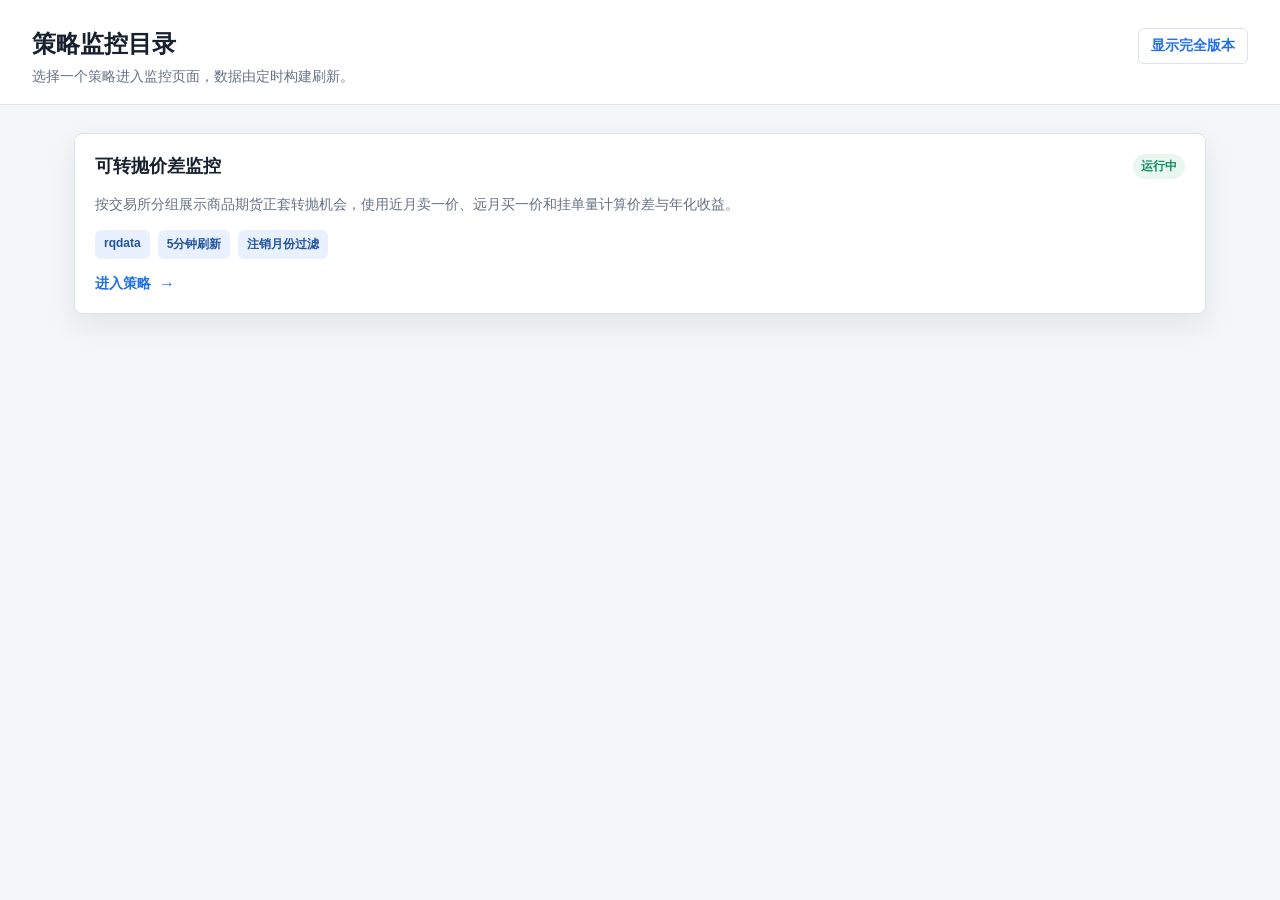
<file: index.html>
<!doctype html>
<html lang="zh-CN">
<head>
  <meta charset="utf-8">
  <meta name="viewport" content="width=device-width, initial-scale=1">
  <title>策略监控目录</title>
  <style>
    :root {
      --bg: #f4f6f8;
      --panel: #ffffff;
      --text: #18212f;
      --muted: #647184;
      --line: #dde3ea;
      --accent: #1f6feb;
      --accent-soft: #e9f1ff;
      --good: #0f8f5f;
      --shadow: 0 12px 30px rgba(24, 33, 47, 0.08);
    }
    * { box-sizing: border-box; }
    body {
      margin: 0;
      background: var(--bg);
      color: var(--text);
      font-family: -apple-system, BlinkMacSystemFont, "Segoe UI", "Microsoft YaHei", sans-serif;
    }
    header {
      padding: 28px 32px 18px;
      border-bottom: 1px solid var(--line);
      background: var(--panel);
    }
    h1 {
      margin: 0;
      font-size: 24px;
      font-weight: 720;
      letter-spacing: 0;
    }
    .subtitle {
      margin-top: 8px;
      color: var(--muted);
      font-size: 14px;
    }
    .header-row {
      display: flex;
      align-items: flex-start;
      justify-content: space-between;
      gap: 16px;
    }
    .unlock-button {
      flex: 0 0 auto;
      border: 1px solid var(--line);
      border-radius: 6px;
      background: var(--panel);
      color: var(--accent);
      cursor: pointer;
      font-size: 14px;
      font-weight: 680;
      padding: 8px 12px;
    }
    .unlock-button:hover {
      border-color: #b9cdf5;
      background: var(--accent-soft);
    }
    main {
      max-width: 1180px;
      margin: 0 auto;
      padding: 28px 24px 48px;
    }
    .strategy-grid {
      display: grid;
      grid-template-columns: 1fr;
      gap: 18px;
    }
    .strategy-card {
      display: flex;
      min-height: 172px;
      padding: 20px;
      border: 1px solid var(--line);
      border-radius: 8px;
      background: var(--panel);
      box-shadow: var(--shadow);
      text-decoration: none;
      color: inherit;
      transition: transform 0.16s ease, border-color 0.16s ease, box-shadow 0.16s ease;
    }
    .strategy-card:hover {
      transform: translateY(-2px);
      border-color: #b9cdf5;
      box-shadow: 0 16px 36px rgba(24, 33, 47, 0.12);
    }
    .card-content {
      display: flex;
      flex-direction: column;
      gap: 14px;
      width: 100%;
    }
    .card-top {
      display: flex;
      align-items: flex-start;
      justify-content: space-between;
      gap: 12px;
    }
    .card-title {
      margin: 0;
      font-size: 18px;
      line-height: 1.35;
    }
    .status {
      flex: 0 0 auto;
      padding: 4px 8px;
      border-radius: 999px;
      background: #eaf7f1;
      color: var(--good);
      font-size: 12px;
      font-weight: 650;
    }
    .card-desc {
      margin: 0;
      color: var(--muted);
      font-size: 14px;
      line-height: 1.65;
    }
    .meta-row {
      display: flex;
      flex-wrap: wrap;
      gap: 8px;
      margin-top: auto;
    }
    .meta {
      padding: 6px 9px;
      border-radius: 6px;
      background: var(--accent-soft);
      color: #24559f;
      font-size: 12px;
      font-weight: 620;
    }
    .open {
      display: inline-flex;
      align-items: center;
      gap: 8px;
      margin-top: 2px;
      color: var(--accent);
      font-size: 14px;
      font-weight: 680;
    }
    .open::after {
      content: "→";
      font-size: 16px;
      line-height: 1;
    }
    .is-hidden { display: none; }
    @media (max-width: 720px) {
      header { padding: 22px 18px 16px; }
      .header-row { flex-direction: column; }
      main { padding: 18px 14px 34px; }
      h1 { font-size: 21px; }
      .strategy-card { min-height: 160px; }
    }
  </style>
</head>
<body>
  <header>
    <div class="header-row">
      <div>
        <h1>策略监控目录</h1>
        <div class="subtitle">选择一个策略进入监控页面，数据由定时构建刷新。</div>
      </div>
      <button id="unlockButton" class="unlock-button" type="button">显示完全版本</button>
    </div>
  </header>
  <main>
    <section class="strategy-grid" aria-label="策略列表">
      <a class="strategy-card" href="convertible-spread/">
        <div class="card-content">
          <div class="card-top">
            <h2 class="card-title">可转抛价差监控</h2>
            <span class="status">运行中</span>
          </div>
          <p class="card-desc">按交易所分组展示商品期货正套转抛机会，使用近月卖一价、远月买一价和挂单量计算价差与年化收益。</p>
          <div class="meta-row">
            <span class="meta">rqdata</span>
            <span class="meta">5分钟刷新</span>
            <span class="meta">注销月份过滤</span>
          </div>
          <span class="open">进入策略</span>
        </div>
      </a>

      <a class="strategy-card restricted-strategy is-hidden" href="option-vertical-spread/">
        <div class="card-content">
          <div class="card-top">
            <h2 class="card-title">期权垂直价差监控</h2>
            <span class="status">运行中</span>
          </div>
          <p class="card-desc">扫描商品期权 Put 与 Call 垂直价差机会，展示买入卖一、卖出买一、到期收益率和保证金口径年化收益。</p>
          <div class="meta-row">
            <span class="meta">商品期权</span>
            <span class="meta">Put / Call</span>
            <span class="meta">静态快照</span>
          </div>
          <span class="open">进入策略</span>
        </div>
      </a>

      <a class="strategy-card restricted-strategy is-hidden" href="sell-put-monitor/">
        <div class="card-content">
          <div class="card-top">
            <h2 class="card-title">期货最低执行价 Sell Put 监控</h2>
            <span class="status">运行中</span>
          </div>
          <p class="card-desc">按板块展示各期货品种最低执行价 Put 与最高执行价 Call，跟踪买一价、保证金占用、到期收益率和带杠杆年化收益。</p>
          <div class="meta-row">
            <span class="meta">Sell Put</span>
            <span class="meta">板块监控</span>
            <span class="meta">5分钟刷新</span>
          </div>
          <span class="open">进入策略</span>
        </div>
      </a>
    </section>
  </main>
  <script>
    const ACCESS_KEY = "futuresSpreadMonitor.fullAccess";
    const PASSWORD = "12345";
    const unlockButton = document.querySelector("#unlockButton");
    const restrictedStrategies = document.querySelectorAll(".restricted-strategy");
    if (new URLSearchParams(window.location.search).get("full") === "1") {
      window.localStorage.setItem(ACCESS_KEY, "1");
    }

    function hasAccess() {
      return window.localStorage.getItem(ACCESS_KEY) === "1";
    }

    function applyAccessState() {
      const unlocked = hasAccess();
      restrictedStrategies.forEach(card => card.classList.toggle("is-hidden", !unlocked));
      unlockButton.textContent = unlocked ? "退出完全版本" : "显示完全版本";
    }

    unlockButton.addEventListener("click", () => {
      if (hasAccess()) {
        window.localStorage.removeItem(ACCESS_KEY);
        applyAccessState();
        return;
      }
      const input = window.prompt("请输入密码");
      if (input !== PASSWORD) {
        window.alert("密码错误");
        return;
      }
      window.localStorage.setItem(ACCESS_KEY, "1");
      window.location.href = `${window.location.pathname}?full=1`;
    });

    applyAccessState();
  </script>
</body>
</html>
</file>
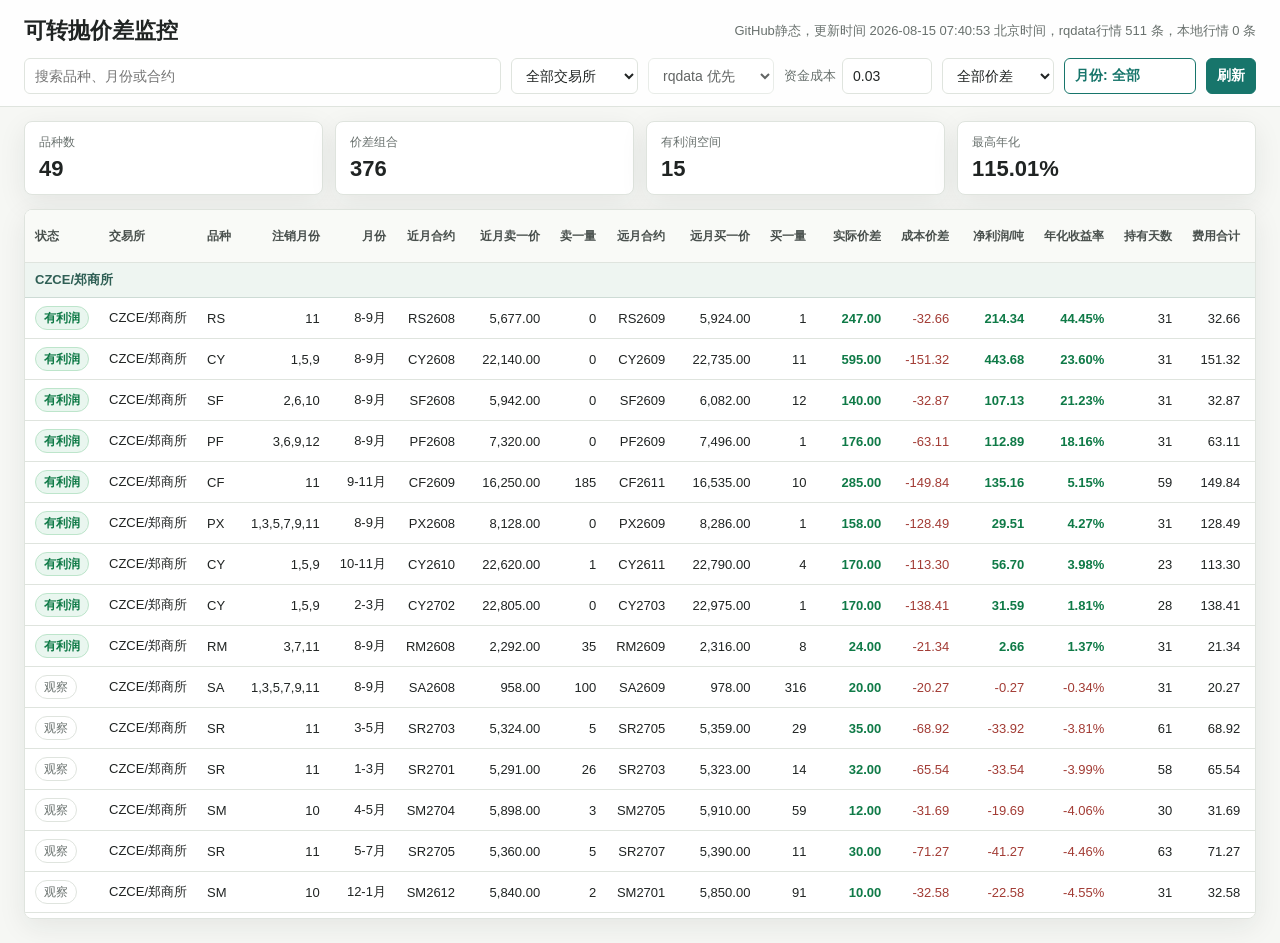
<file: convertible-spread/index.html>
<!doctype html>
<html lang="zh-CN">
<head>
  <meta charset="utf-8">
  <meta name="viewport" content="width=device-width, initial-scale=1">
  <title>可转抛价差监控</title>
  <style>
    :root {
      color-scheme: light;
      --bg: #f6f7f4;
      --panel: #ffffff;
      --ink: #202423;
      --muted: #68706d;
      --line: #dfe4de;
      --accent: #17756b;
      --accent-2: #9a5b1f;
      --good: #0f7a47;
      --bad: #a23b34;
      --warn-bg: #fff4df;
      --good-bg: #e9f6ef;
      --shadow: 0 8px 28px rgba(31, 43, 38, 0.08);
      font-family: "Microsoft YaHei", "Segoe UI", Arial, sans-serif;
    }
    * { box-sizing: border-box; }
    body {
      margin: 0;
      background: var(--bg);
      color: var(--ink);
    }
    .app {
      min-height: 100vh;
      display: grid;
      grid-template-rows: auto auto 1fr;
    }
    header {
      padding: 18px 24px 12px;
      border-bottom: 1px solid var(--line);
      background: rgba(255,255,255,0.86);
      position: sticky;
      top: 0;
      z-index: 5;
      backdrop-filter: blur(10px);
    }
    .title-row {
      display: flex;
      align-items: center;
      justify-content: space-between;
      gap: 16px;
      margin-bottom: 14px;
    }
    h1 {
      margin: 0;
      font-size: 22px;
      line-height: 1.2;
      font-weight: 680;
      letter-spacing: 0;
    }
    .status {
      color: var(--muted);
      font-size: 13px;
      white-space: nowrap;
    }
    .toolbar {
      display: grid;
      grid-template-columns: minmax(220px, 1fr) auto auto auto auto auto auto;
      gap: 10px;
      align-items: center;
    }
    input, select, button {
      min-height: 36px;
      border: 1px solid var(--line);
      background: #fff;
      color: var(--ink);
      border-radius: 6px;
      padding: 0 10px;
      font: inherit;
      font-size: 14px;
    }
    button {
      background: var(--accent);
      border-color: var(--accent);
      color: #fff;
      cursor: pointer;
      font-weight: 620;
    }
    button.secondary {
      background: #fff;
      color: var(--accent);
    }
    .month-filter {
      position: relative;
    }
    .month-filter button {
      width: 132px;
      text-align: left;
      overflow: hidden;
      text-overflow: ellipsis;
      white-space: nowrap;
    }
    .month-menu {
      display: none;
      position: absolute;
      right: 0;
      top: 42px;
      width: 260px;
      max-height: 320px;
      overflow: auto;
      padding: 10px;
      background: #fff;
      border: 1px solid var(--line);
      border-radius: 8px;
      box-shadow: var(--shadow);
      z-index: 10;
    }
    .month-menu.open {
      display: grid;
      gap: 6px;
    }
    .month-menu label {
      min-height: 28px;
      color: var(--ink);
      align-items: center;
    }
    .month-menu input {
      min-height: auto;
      width: auto;
    }
    label {
      display: flex;
      align-items: center;
      gap: 6px;
      color: var(--muted);
      font-size: 13px;
    }
    label input {
      width: 90px;
    }
    .metrics {
      display: grid;
      grid-template-columns: repeat(4, minmax(130px, 1fr));
      gap: 12px;
      padding: 14px 24px;
    }
    .metric {
      background: var(--panel);
      border: 1px solid var(--line);
      border-radius: 8px;
      padding: 12px 14px;
      box-shadow: var(--shadow);
    }
    .metric span {
      display: block;
      color: var(--muted);
      font-size: 12px;
      margin-bottom: 5px;
    }
    .metric strong {
      font-size: 22px;
      letter-spacing: 0;
    }
    main {
      padding: 0 24px 24px;
      min-width: 0;
    }
    .table-wrap {
      overflow: auto;
      background: var(--panel);
      border: 1px solid var(--line);
      border-radius: 8px;
      box-shadow: var(--shadow);
      max-height: calc(100vh - 190px);
    }
    table {
      width: 100%;
      border-collapse: separate;
      border-spacing: 0;
      min-width: 1180px;
      font-size: 13px;
    }
    th, td {
      border-bottom: 1px solid var(--line);
      padding: 8px 10px;
      text-align: right;
      white-space: nowrap;
    }
    th:first-child, td:first-child,
    th:nth-child(2), td:nth-child(2),
    th:nth-child(3), td:nth-child(3) {
      text-align: left;
    }
    th {
      position: sticky;
      top: 0;
      z-index: 2;
      background: #f9faf7;
      color: #49504d;
      font-size: 12px;
      font-weight: 650;
    }
    .sort-button {
      appearance: none;
      border: 0;
      background: transparent;
      color: inherit;
      cursor: pointer;
      font: inherit;
      font-weight: 700;
      padding: 0;
    }
    .sort-button:hover {
      color: var(--accent);
    }
    tbody tr:hover {
      background: #f8fbf8;
    }
    .sector-row td {
      position: sticky;
      left: 0;
      z-index: 1;
      background: #eef5f1;
      color: #2f5f55;
      font-weight: 700;
      text-align: left;
      border-bottom-color: #cddbd5;
    }
    .tag {
      display: inline-flex;
      align-items: center;
      height: 24px;
      padding: 0 8px;
      border-radius: 999px;
      font-size: 12px;
      border: 1px solid var(--line);
      background: #fff;
      color: var(--muted);
    }
    .tag.good {
      background: var(--good-bg);
      border-color: #bde5cb;
      color: var(--good);
      font-weight: 650;
    }
    .positive { color: var(--good); font-weight: 650; }
    .negative { color: var(--bad); }
    .muted { color: var(--muted); }
    .warning {
      display: none;
      margin: 0 24px 14px;
      padding: 10px 12px;
      border: 1px solid #efd39c;
      background: var(--warn-bg);
      border-radius: 8px;
      color: #6f4a16;
      font-size: 13px;
    }
    .empty {
      padding: 36px;
      color: var(--muted);
      text-align: center;
    }
    @media (max-width: 900px) {
      header, main { padding-left: 14px; padding-right: 14px; }
      .toolbar { grid-template-columns: 1fr 1fr; }
      .metrics { grid-template-columns: repeat(2, 1fr); padding-left: 14px; padding-right: 14px; }
      .status { white-space: normal; }
      .title-row { align-items: flex-start; flex-direction: column; }
    }
  </style>
</head>
<body>
  <div class="app">
    <header>
      <div class="title-row">
        <h1>可转抛价差监控</h1>
        <div class="status" id="status">等待刷新</div>
      </div>
      <div class="toolbar">
        <input id="search" placeholder="搜索品种、月份或合约">
        <select id="sectorFilter">
          <option value="all">全部交易所</option>
        </select>
        <select id="source">
          <option value="auto">rqdata 优先</option>
          <option value="rqdata">只用 rqdata</option>
          <option value="excel">只用表内缓存</option>
        </select>
        <label>资金成本 <input id="funding" type="number" step="0.001" value="0.03"></label>
        <select id="profitFilter">
          <option value="all">全部价差</option>
          <option value="profit">只看有利润</option>
        </select>
        <div class="month-filter">
          <button class="secondary" id="monthMenuButton" type="button">月份: 全部</button>
          <div class="month-menu" id="monthMenu">
            <label><input type="checkbox" value="all" checked> 全部月份</label>
            <div id="monthOptions"></div>
          </div>
        </div>
        <button id="refresh">刷新</button>
      </div>
    </header>

    <section class="metrics">
      <div class="metric"><span>品种数</span><strong id="mProducts">-</strong></div>
      <div class="metric"><span>价差组合</span><strong id="mSpreads">-</strong></div>
      <div class="metric"><span>有利润空间</span><strong id="mProfitable">-</strong></div>
      <div class="metric"><span>最高年化</span><strong id="mBest">-</strong></div>
    </section>

    <div class="warning" id="warning"></div>

    <main>
      <div class="table-wrap">
        <table>
          <thead>
            <tr>
              <th>状态</th>
              <th>交易所</th>
              <th>品种</th>
              <th>注销月份</th>
              <th><button class="sort-button" type="button" data-sort="pair">月份</button></th>
              <th><button class="sort-button" type="button" data-sort="near_symbol">近月合约</button></th>
              <th>近月卖一价</th>
              <th>卖一量</th>
              <th>远月合约</th>
              <th>远月买一价</th>
              <th>买一量</th>
              <th>实际价差</th>
              <th>成本价差</th>
              <th>净利润/吨</th>
              <th><button class="sort-button" type="button" data-sort="annualized_return">年化收益率</button></th>
              <th>持有天数</th>
              <th>费用合计</th>
              <th>仓储费每天</th>
              <th>增值税率</th>
            </tr>
          </thead>
          <tbody id="tbody">
            <tr><td colspan="19" class="empty">正在读取表格和行情</td></tr>
          </tbody>
        </table>
      </div>
    </main>
  </div>

  <script>
    const state = { rows: [], selectedMonths: new Set(["all"]), sortKey: null, sortDirection: "desc" };
    const els = {
      status: document.querySelector("#status"),
      warning: document.querySelector("#warning"),
      tbody: document.querySelector("#tbody"),
      search: document.querySelector("#search"),
      sector: document.querySelector("#sectorFilter"),
      source: document.querySelector("#source"),
      funding: document.querySelector("#funding"),
      filter: document.querySelector("#profitFilter"),
      monthButton: document.querySelector("#monthMenuButton"),
      monthMenu: document.querySelector("#monthMenu"),
      monthOptions: document.querySelector("#monthOptions"),
      refresh: document.querySelector("#refresh"),
      mProducts: document.querySelector("#mProducts"),
      mSpreads: document.querySelector("#mSpreads"),
      mProfitable: document.querySelector("#mProfitable"),
      mBest: document.querySelector("#mBest")
    };

    function fmtNum(value, digits = 2) {
      if (value === null || value === undefined || Number.isNaN(Number(value))) return "-";
      return Number(value).toLocaleString("zh-CN", { minimumFractionDigits: digits, maximumFractionDigits: digits });
    }

    function fmtPct(value) {
      if (value === null || value === undefined || Number.isNaN(Number(value))) return "-";
      return (Number(value) * 100).toLocaleString("zh-CN", { minimumFractionDigits: 2, maximumFractionDigits: 2 }) + "%";
    }

    function signedClass(value) {
      return Number(value) >= 0 ? "positive" : "negative";
    }

    function sortPairs(a, b) {
      const [a1, a2] = a.replace("月", "").split("-").map(Number);
      const [b1, b2] = b.replace("月", "").split("-").map(Number);
      return (a1 - b1) || (a2 - b2);
    }

    function updateSortButtons() {
      document.querySelectorAll(".sort-button").forEach(button => {
        const label = button.textContent.replace(/[↑↓]/g, "").trim();
        button.textContent = button.dataset.sort === state.sortKey
          ? `${label} ${state.sortDirection === "asc" ? "↑" : "↓"}`
          : label;
      });
    }

    function compareRows(a, b) {
      const exchangeCompare = (a.exchange || a.sector || "").localeCompare(b.exchange || b.sector || "", "zh-CN");
      if (exchangeCompare) return exchangeCompare;
      if (state.sortKey === "pair") {
        const result = sortPairs(a.pair, b.pair);
        return state.sortDirection === "asc" ? result : -result;
      }
      if (state.sortKey === "annualized_return") {
        const result = Number(a.annualized_return || 0) - Number(b.annualized_return || 0);
        return state.sortDirection === "asc" ? result : -result;
      }
      if (state.sortKey === "near_symbol") {
        const result = String(a.near_symbol || "").localeCompare(String(b.near_symbol || ""), "zh-CN", { numeric: true });
        return state.sortDirection === "asc" ? result : -result;
      }
      return Number(b.annualized_return || 0) - Number(a.annualized_return || 0);
    }

    function refreshFilters() {
      const sectors = [...new Set(state.rows.map(row => row.exchange || row.sector || "其他交易所"))].sort((a, b) => a.localeCompare(b, "zh-CN"));
      const currentSector = els.sector.value;
      els.sector.innerHTML = `<option value="all">全部交易所</option>` + sectors.map(sector => `<option value="${sector}">${sector}</option>`).join("");
      els.sector.value = sectors.includes(currentSector) ? currentSector : "all";

      const pairs = [...new Set(state.rows.map(row => row.pair))].sort(sortPairs);
      const selected = new Set([...state.selectedMonths].filter(value => value === "all" || pairs.includes(value)));
      if (!selected.size) selected.add("all");
      state.selectedMonths = selected;
      els.monthOptions.innerHTML = pairs.map(pair => `
        <label><input type="checkbox" value="${pair}" ${selected.has(pair) ? "checked" : ""}> ${pair}</label>
      `).join("");
      const allBox = els.monthMenu.querySelector('input[value="all"]');
      allBox.checked = selected.has("all");
      updateMonthButton();
    }

    function updateMonthButton() {
      if (state.selectedMonths.has("all")) {
        els.monthButton.textContent = "月份: 全部";
        return;
      }
      const selected = [...state.selectedMonths].sort(sortPairs);
      els.monthButton.textContent = selected.length <= 2 ? `月份: ${selected.join(", ")}` : `月份: 已选${selected.length}项`;
    }

    function isLocalServer() {
      return ["127.0.0.1", "localhost", "::1"].includes(location.hostname);
    }

    async function readJsonResponse(res, fallbackMessage) {
      const data = await res.json();
      if (!res.ok) throw new Error(data.error || fallbackMessage);
      return data;
    }

    async function fetchStaticMonitorData() {
      els.source.disabled = true;
      els.funding.disabled = true;
      const dataPath = location.pathname.includes("/convertible-spread/") ? "../data/latest_monitor.json" : "data/latest_monitor.json";
      const res = await fetch(`${dataPath}?t=${Date.now()}`, { cache: "no-store" });
      return readJsonResponse(res, "静态数据读取失败");
    }

    async function fetchMonitorData() {
      if (isLocalServer()) {
        const params = new URLSearchParams({
          source: els.source.value,
          funding_rate: els.funding.value || "0.03"
        });
        try {
          const res = await fetch(`/api/data?${params.toString()}`, { cache: "no-store" });
          if ((res.headers.get("content-type") || "").includes("application/json")) {
            return readJsonResponse(res, "接口返回异常");
          }
        } catch (err) {
          if (location.port === "8890") throw err;
        }
      }
      return fetchStaticMonitorData();
    }

    function render() {
      const kw = els.search.value.trim().toLowerCase();
      const onlyProfit = els.filter.value === "profit";
      const sector = els.sector.value;
      const rows = state.rows.filter(row => {
        if (onlyProfit && !row.is_profitable) return false;
        const exchange = row.exchange || row.sector || "其他交易所";
        if (sector !== "all" && exchange !== sector) return false;
        if (!state.selectedMonths.has("all") && !state.selectedMonths.has(row.pair)) return false;
        if (!kw) return true;
        return [
          row.exchange, row.sector, row.product, row.product_name, row.warrant_cancel_months, row.pair, row.near_symbol, row.far_symbol
        ].join(" ").toLowerCase().includes(kw);
      });
      if (!rows.length) {
        els.tbody.innerHTML = `<tr><td colspan="19" class="empty">没有匹配的价差组合</td></tr>`;
        updateSortButtons();
        return;
      }
      const sortedRows = [...rows].sort(compareRows);
      let currentSector = "";
      els.tbody.innerHTML = sortedRows.map(row => {
        const exchange = row.exchange || row.sector || "其他交易所";
        const sectorRow = exchange !== currentSector
          ? `<tr class="sector-row"><td colspan="19">${exchange}</td></tr>`
          : "";
        currentSector = exchange;
        return `${sectorRow}
        <tr>
          <td><span class="tag ${row.is_profitable ? "good" : ""}">${row.is_profitable ? "有利润" : "观察"}</span></td>
          <td>${exchange}</td>
          <td>${row.product}</td>
          <td>${row.warrant_cancel_months ?? ""}</td>
          <td>${row.pair}</td>
          <td>${row.near_symbol || "-"}</td>
          <td>${fmtNum(row.near_ask_price ?? row.near_price)}</td>
          <td>${fmtNum(row.near_ask_volume, 0)}</td>
          <td>${row.far_symbol || "-"}</td>
          <td>${fmtNum(row.far_bid_price ?? row.far_price)}</td>
          <td>${fmtNum(row.far_bid_volume, 0)}</td>
          <td class="${signedClass(row.spread)}">${fmtNum(row.spread)}</td>
          <td class="${signedClass(row.cost_spread)}">${fmtNum(row.cost_spread)}</td>
          <td class="${signedClass(row.net_profit)}">${fmtNum(row.net_profit)}</td>
          <td class="${signedClass(row.annualized_return)}">${fmtPct(row.annualized_return)}</td>
          <td>${row.hold_days}</td>
          <td>${fmtNum(row.fee_total)}</td>
          <td>${fmtNum(row.storage_fee_daily)}</td>
          <td>${fmtPct(row.vat_rate)}</td>
        </tr>`;
      }).join("");
      updateSortButtons();
    }

    async function load() {
      els.refresh.disabled = true;
      els.status.textContent = "正在刷新...";
      els.warning.style.display = "none";
      try {
        const data = await fetchMonitorData();
        state.rows = data.opportunities || [];
        refreshFilters();
        els.mProducts.textContent = data.summary.products ?? "-";
        els.mSpreads.textContent = data.summary.spreads ?? "-";
        els.mProfitable.textContent = data.summary.profitable ?? "-";
        els.mBest.textContent = fmtPct(data.summary.best_return);
        const mode = data.mode === "static" ? "GitHub静态" : "本地服务";
        const updatedAt = data.updated_at_label || data.updated_at || "-";
        els.status.textContent = `${mode}，更新时间 ${updatedAt}，rqdata行情 ${data.quote_status.rqdata_prices} 条，本地行情 ${data.quote_status.file_quotes} 条`;
        if (data.quote_status.rqdata_errors && data.quote_status.rqdata_errors.length) {
          els.warning.textContent = data.quote_status.rqdata_errors.join("；");
          els.warning.style.display = "block";
        }
        render();
      } catch (err) {
        els.status.textContent = "刷新失败";
        els.warning.textContent = err.message || String(err);
        els.warning.style.display = "block";
      } finally {
        els.refresh.disabled = false;
      }
    }

    els.refresh.addEventListener("click", load);
    els.search.addEventListener("input", render);
    els.filter.addEventListener("change", render);
    els.sector.addEventListener("change", render);
    els.source.addEventListener("change", load);
    els.funding.addEventListener("change", load);
    document.querySelectorAll(".sort-button").forEach(button => {
      button.addEventListener("click", () => {
        const key = button.dataset.sort;
        if (state.sortKey === key) {
          state.sortDirection = state.sortDirection === "asc" ? "desc" : "asc";
        } else {
          state.sortKey = key;
          state.sortDirection = key === "annualized_return" ? "desc" : "asc";
        }
        render();
      });
    });
    els.monthButton.addEventListener("click", () => {
      els.monthMenu.classList.toggle("open");
    });
    els.monthMenu.addEventListener("change", event => {
      const target = event.target;
      if (!target.matches("input[type='checkbox']")) return;
      if (target.value === "all") {
        state.selectedMonths = new Set(["all"]);
        els.monthMenu.querySelectorAll("input[type='checkbox']").forEach(input => {
          input.checked = input.value === "all";
        });
      } else {
        const allBox = els.monthMenu.querySelector('input[value="all"]');
        allBox.checked = false;
        state.selectedMonths.delete("all");
        if (target.checked) state.selectedMonths.add(target.value);
        else state.selectedMonths.delete(target.value);
        if (!state.selectedMonths.size) {
          state.selectedMonths.add("all");
          allBox.checked = true;
        }
      }
      updateMonthButton();
      render();
    });
    document.addEventListener("click", event => {
      if (!event.target.closest(".month-filter")) {
        els.monthMenu.classList.remove("open");
      }
    });
    load();
    setInterval(load, 300000);
  </script>
</body>
</html>
</file>
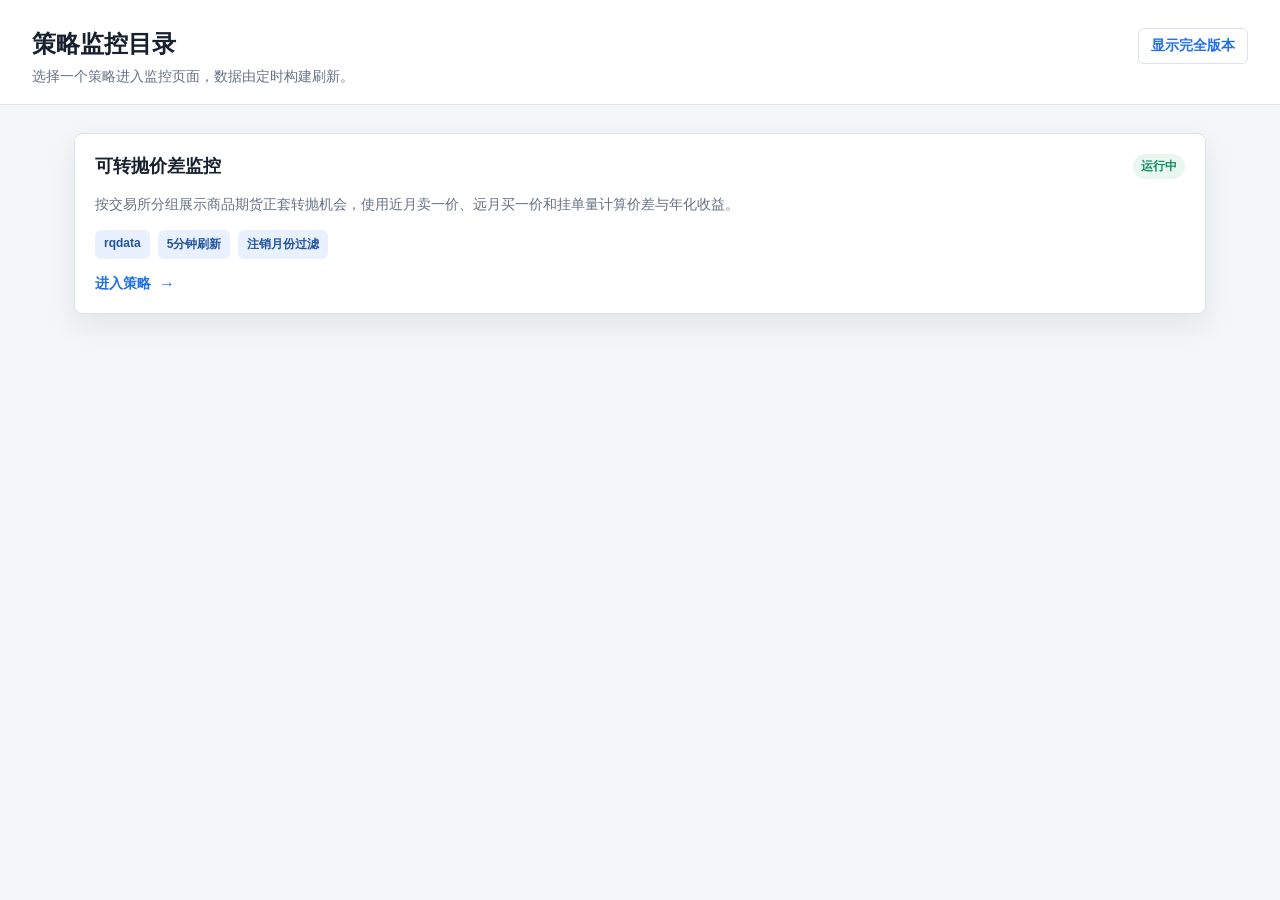
<file: option-vertical-spread/index.html>
<!doctype html>
<html lang="zh-CN">
  <head>
    <meta charset="utf-8">
    <meta name="viewport" content="width=device-width, initial-scale=1">
    <title>期权垂直价差套利监控</title>
    <script>
      (() => {
        const key = "futuresSpreadMonitor.fullAccess";
        if (window.localStorage.getItem(key) === "1") return;
        if (window.prompt("请输入密码") === "12345") {
          window.localStorage.setItem(key, "1");
          return;
        }
        window.location.replace("../");
      })();
    </script>
    <link rel="stylesheet" href="styles.css">
  </head>
  <body>
    <main class="shell">
      <header class="topbar">
        <div>
          <h1>期权垂直价差套利监控</h1>
          <p id="statusText">读取配置中</p>
        </div>
        <button id="refreshButton" type="button">立即刷新</button>
      </header>

      <section id="progressPanel" class="progressPanel" hidden aria-label="刷新进度">
        <div class="progressHeader">
          <span id="progressText">准备刷新</span>
          <strong id="progressPercent">0%</strong>
        </div>
        <div class="progressTrack">
          <div id="progressBar" class="progressBar"></div>
        </div>
      </section>

      <section id="errorPanel" class="notice" hidden></section>

      <section class="controls" aria-label="监控参数">
        <div class="wideControl">
          <span class="controlLabel">品种选择</span>
          <div id="symbolsInput" class="symbolPicker" role="group" aria-label="品种选择"></div>
        </div>
        <label>
          刷新间隔(秒)
          <input id="intervalInput" type="number" min="30" step="30" value="300">
        </label>
        <label>
          最小价差
          <input id="minProfitInput" type="number" min="0" step="0.2" value="0" disabled>
        </label>
        <label>
          最小挂单量
          <input id="minVolumeInput" type="number" min="0" step="1" value="1" disabled>
        </label>
      </section>

      <section class="summary" aria-label="扫描摘要">
        <div><span>主力合约</span><strong id="futureContract">-</strong></div>
        <div><span>Put 数量</span><strong id="putCount">-</strong></div>
        <div><span>Call 数量</span><strong id="callCount">-</strong></div>
        <div><span>Put 机会</span><strong id="putCandidateCount">-</strong></div>
        <div><span>Call 机会</span><strong id="callCandidateCount">-</strong></div>
        <div><span>tick 通过</span><strong id="verifiedCount">-</strong></div>
        <div><span>更新时间</span><strong id="updatedAt">-</strong></div>
      </section>

      <section class="tablePanel" aria-label="持仓用户面板">
        <div class="sectionTitle">
          <div>
            <h2>持仓用户面板</h2>
            <span>扫描后自动持有当前全部可做垂直价差套利合约，并汇总保证金占用</span>
          </div>
          <div class="positionSummary">
            <span>持仓对数 <strong id="positionCount">0</strong></span>
            <span>保证金合计 <strong id="positionMarginTotal">-</strong></span>
            <span>持仓盈亏 <strong id="positionProfitTotal">-</strong></span>
            <button id="clearPositionsButton" class="secondaryButton" type="button">清空持仓</button>
          </div>
        </div>
        <div class="tableWrap compact">
          <table>
            <thead>
              <tr>
                <th>下单成交时间</th>
                <th>品种</th>
                <th>类型</th>
                <th>主力</th>
                <th>买入合约</th>
                <th>买入价</th>
                <th>卖出合约</th>
                <th>卖出价</th>
                <th>入场价差</th>
                <th>持仓盈利</th>
                <th>到期日</th>
                <th>剩余到期</th>
                <th>占用保证金</th>
                <th>年化保证金收益</th>
                <th>操作</th>
              </tr>
            </thead>
            <tbody id="positionsBody">
              <tr><td colspan="15" class="empty">尚未记录持仓</td></tr>
            </tbody>
          </table>
        </div>
      </section>

      <section class="tablePanel" aria-label="交易记录">
        <div class="sectionTitle">
          <div>
            <h2>交易记录</h2>
            <span>记录自动移出持仓的价差交易，并汇总已实现盈亏</span>
          </div>
          <div class="positionSummary">
            <span>交易笔数 <strong id="tradeCount">0</strong></span>
            <span>已实现盈亏 <strong id="tradeProfitTotal">-</strong></span>
            <button id="clearTradesButton" class="secondaryButton" type="button">清空记录</button>
          </div>
        </div>
        <div class="tableWrap compact">
          <table>
            <thead>
              <tr>
                <th>入场时间</th>
                <th>出场时间</th>
                <th>品种</th>
                <th>类型</th>
                <th>买入合约</th>
                <th>卖出合约</th>
                <th>入场价差</th>
                <th>出场价差</th>
                <th>每手盈亏</th>
                <th>出场原因</th>
              </tr>
            </thead>
            <tbody id="tradesBody">
              <tr><td colspan="10" class="empty">尚未产生交易记录</td></tr>
            </tbody>
          </table>
        </div>
      </section>

      <section class="tablePanel" aria-label="Put 垂直价差套利">
        <div class="sectionTitle">
          <h2>Put 垂直价差套利</h2>
          <span>买入高执行价 Put，卖出低执行价 Put</span>
        </div>
        <div class="tableWrap">
          <table>
            <thead>
              <tr>
                <th>状态</th>
                <th>品种</th>
                <th>主力</th>
                <th>买入合约</th>
                <th>买入执行价</th>
                <th>买入卖一</th>
                <th>卖出合约</th>
                <th>卖出执行价</th>
                <th>卖出买一</th>
                <th>快照价差</th>
                <th>每手收益</th>
                <th>剩余到期</th>
                <th>开仓占用保证金</th>
                <th>到期收益率</th>
                <th>年化到期收益率</th>
                <th>年化杠杆到期收益率</th>
                <th>tick 价差</th>
                <th>tick 时间</th>
                <th>到期日</th>
                <th>操作</th>
              </tr>
            </thead>
            <tbody id="putOpportunitiesBody">
              <tr><td colspan="20" class="empty">等待首次扫描</td></tr>
            </tbody>
          </table>
        </div>
      </section>

      <section class="tablePanel" aria-label="Call 垂直价差套利">
        <div class="sectionTitle">
          <h2>Call 垂直价差套利</h2>
          <span>买入低执行价 Call，卖出高执行价 Call</span>
        </div>
        <div class="tableWrap">
          <table>
            <thead>
              <tr>
                <th>状态</th>
                <th>品种</th>
                <th>主力</th>
                <th>买入合约</th>
                <th>买入执行价</th>
                <th>买入卖一</th>
                <th>卖出合约</th>
                <th>卖出执行价</th>
                <th>卖出买一</th>
                <th>快照价差</th>
                <th>每手收益</th>
                <th>剩余到期</th>
                <th>开仓占用保证金</th>
                <th>到期收益率</th>
                <th>年化到期收益率</th>
                <th>年化杠杆到期收益率</th>
                <th>tick 价差</th>
                <th>tick 时间</th>
                <th>到期日</th>
                <th>操作</th>
              </tr>
            </thead>
            <tbody id="callOpportunitiesBody">
              <tr><td colspan="20" class="empty">等待首次扫描</td></tr>
            </tbody>
          </table>
        </div>
      </section>

      <section id="quotesPanel" class="tablePanel" aria-label="期权盘口" hidden>
        <div class="sectionTitle">
          <h2>期权盘口</h2>
          <span id="quotesTitle">点击套利机会后显示对应品种和对应 Call/Put 盘口</span>
        </div>
        <div class="tableWrap compact">
          <table>
            <thead>
              <tr>
                <th>品种</th>
                <th>类型</th>
                <th>合约</th>
                <th>执行价</th>
                <th>买一</th>
                <th>买一量</th>
                <th>卖一</th>
                <th>卖一量</th>
                <th>最新</th>
                <th>到期日</th>
                <th>行情时间</th>
              </tr>
            </thead>
            <tbody id="quotesBody">
              <tr><td colspan="11" class="empty">等待首次扫描</td></tr>
            </tbody>
          </table>
        </div>
      </section>
    </main>
    <script src="main.js?v=vertical-arb-static-1"></script>
  </body>
</html>
</file>
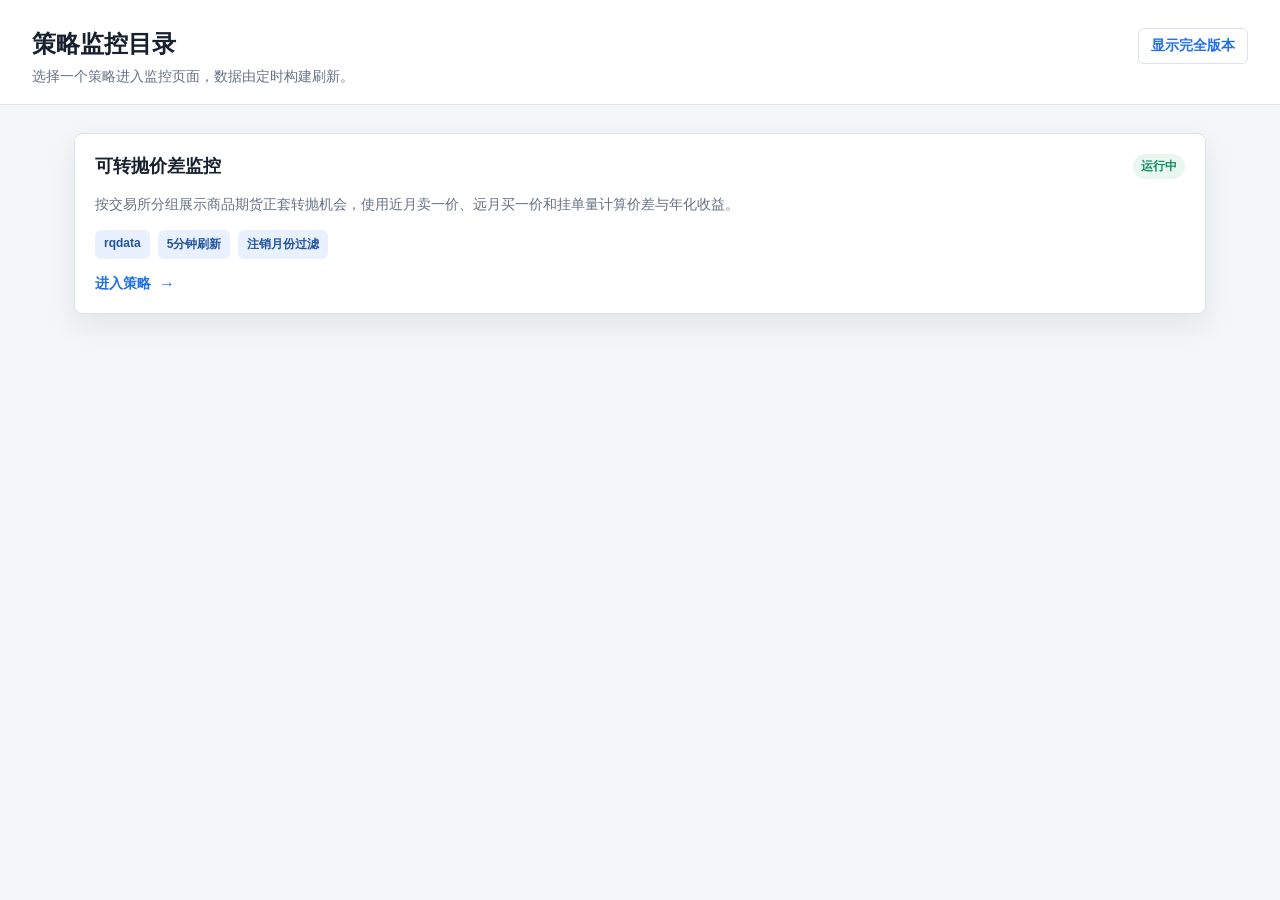
<file: sell-put-monitor/index.html>
<!doctype html>
<html lang="zh-CN">
  <head>
    <meta charset="utf-8">
    <meta name="viewport" content="width=device-width, initial-scale=1">
    <title>期货 Put/Call 板块监控</title>
    <script>
      (() => {
        const key = "futuresSpreadMonitor.fullAccess";
        if (window.localStorage.getItem(key) === "1") return;
        if (window.prompt("请输入密码") === "12345") {
          window.localStorage.setItem(key, "1");
          return;
        }
        window.location.replace("../");
      })();
    </script>
    <link rel="stylesheet" href="styles.css?v=20260707a">
  </head>
  <body>
    <main class="shell">
      <section class="topbar">
        <div>
          <h1>期货 Put/Call 板块监控</h1>
          <p id="statusText">等待连接 rqdata</p>
        </div>
        <div class="controls" aria-label="监控参数">
          <label>
            合约选择
            <select id="modeInput">
              <option value="dominant">期货主力合约</option>
              <option value="option_volume">期权成交量最大合约</option>
            </select>
          </label>
          <label>
            刷新
            <select id="intervalInput">
              <option value="300" selected>5 分钟</option>
            </select>
          </label>
          <button id="refreshButton" type="button" title="立即刷新" aria-label="立即刷新">↻</button>
          <button id="resetSortButton" class="textButton" type="button">恢复板块</button>
        </div>
      </section>

      <section id="errorPanel" class="notice" hidden></section>

      <section class="progressPanel" aria-label="行情加载进度">
        <div class="progressMeta">
          <span id="progressLabel">等待加载行情</span>
          <strong id="progressPercent">0%</strong>
        </div>
        <div class="progressTrack">
          <div id="progressBar" class="progressBar"></div>
        </div>
      </section>

      <section class="monitorPanel" data-side="put" aria-label="期货最低执行价 Put 板块监控">
        <div class="monitorHeader">
          <div>
            <h2>期货最低执行价 Put 板块监控</h2>
            <p id="putStatus">等待更新</p>
          </div>
        </div>
        <div class="topScroll" aria-hidden="true">
          <div class="topScrollInner"></div>
        </div>
        <div class="tableWrap">
          <table>
            <thead>
              <tr>
                <th>品种</th>
                <th>期货合约</th>
                <th>选择依据</th>
                <th><button class="sortButton" type="button" data-sort="future_last">期货最新</button></th>
                <th><button class="sortButton" type="button" data-sort="future_turnover">期货交易额</button></th>
                <th>最低执行价 Put</th>
                <th><button class="sortButton" type="button" data-sort="strike">执行价</button></th>
                <th><button class="sortButton" type="button" data-sort="strike_gap_ratio">价差比例</button></th>
                <th><button class="sortButton" type="button" data-sort="option_bid1">Put 买一</button></th>
                <th><button class="sortButton" type="button" data-sort="option_bid1_volume">买一量</button></th>
                <th><button class="sortButton" type="button" data-sort="option_last">Put 最新</button></th>
                <th>到期日</th>
                <th><button class="sortButton" type="button" data-sort="days_to_expiry">剩余天数</button></th>
                <th>乘数</th>
                <th>期权张数/手</th>
                <th>保证金率</th>
                <th><button class="sortButton" type="button" data-sort="margin_amount">保证金金额</button></th>
                <th>期货杠杆</th>
                <th><button class="sortButton" type="button" data-sort="cash_yield">到期收益率</button></th>
                <th><button class="sortButton" type="button" data-sort="annualized_cash_yield">年化收益率</button></th>
                <th><button class="sortButton" type="button" data-sort="margin_yield">带杠杆到期</button></th>
                <th><button class="sortButton" type="button" data-sort="annualized_margin_yield">带杠杆年化</button></th>
                <th>更新时间</th>
              </tr>
            </thead>
            <tbody id="putQuotesBody">
              <tr>
                <td colspan="23" class="empty">正在读取配置</td>
              </tr>
            </tbody>
          </table>
        </div>
      </section>

      <section class="monitorPanel" data-side="call" aria-label="期货最高执行价 Call 板块监控">
        <div class="monitorHeader">
          <div>
            <h2>期货最高执行价 Call 板块监控</h2>
            <p id="callStatus">等待更新</p>
          </div>
        </div>
        <div class="topScroll" aria-hidden="true">
          <div class="topScrollInner"></div>
        </div>
        <div class="tableWrap">
          <table>
            <thead>
              <tr>
                <th>品种</th>
                <th>期货合约</th>
                <th>选择依据</th>
                <th><button class="sortButton" type="button" data-sort="future_last">期货最新</button></th>
                <th><button class="sortButton" type="button" data-sort="future_turnover">期货交易额</button></th>
                <th>最高执行价 Call</th>
                <th><button class="sortButton" type="button" data-sort="strike">执行价</button></th>
                <th><button class="sortButton" type="button" data-sort="strike_gap_ratio">价差比例</button></th>
                <th><button class="sortButton" type="button" data-sort="option_bid1">Call 买一</button></th>
                <th><button class="sortButton" type="button" data-sort="option_bid1_volume">买一量</button></th>
                <th><button class="sortButton" type="button" data-sort="option_last">Call 最新</button></th>
                <th>到期日</th>
                <th><button class="sortButton" type="button" data-sort="days_to_expiry">剩余天数</button></th>
                <th>乘数</th>
                <th>期权张数/手</th>
                <th>保证金率</th>
                <th><button class="sortButton" type="button" data-sort="margin_amount">保证金金额</button></th>
                <th>期货杠杆</th>
                <th><button class="sortButton" type="button" data-sort="cash_yield">到期收益率</button></th>
                <th><button class="sortButton" type="button" data-sort="annualized_cash_yield">年化收益率</button></th>
                <th><button class="sortButton" type="button" data-sort="margin_yield">带杠杆到期</button></th>
                <th><button class="sortButton" type="button" data-sort="annualized_margin_yield">带杠杆年化</button></th>
                <th>更新时间</th>
              </tr>
            </thead>
            <tbody id="callQuotesBody">
              <tr>
                <td colspan="23" class="empty">正在读取配置</td>
              </tr>
            </tbody>
          </table>
        </div>
      </section>
    </main>
    <script src="main.js?v=20260707a"></script>
  </body>
</html>
</file>
<file: option-vertical-spread/styles.css>
:root {
  color-scheme: light;
  --bg: #f6f7f9;
  --panel: #ffffff;
  --line: #dde2ea;
  --text: #1d2430;
  --muted: #687386;
  --accent: #0f766e;
  --accent-dark: #115e59;
  --gain: #047857;
  --warn: #b45309;
  --danger-bg: #fff1f2;
  --danger: #be123c;
}

* {
  box-sizing: border-box;
}

body {
  margin: 0;
  background: var(--bg);
  color: var(--text);
  font-family: "Microsoft YaHei", "Segoe UI", sans-serif;
}

button,
input,
select {
  font: inherit;
}

.shell {
  width: min(1480px, calc(100vw - 32px));
  margin: 0 auto;
  padding: 24px 0 40px;
}

.topbar {
  display: flex;
  align-items: center;
  justify-content: space-between;
  gap: 16px;
  margin-bottom: 16px;
}

h1,
h2 {
  margin: 0;
  letter-spacing: 0;
}

h1 {
  font-size: 26px;
}

h2 {
  font-size: 18px;
}

p {
  margin: 8px 0 0;
  color: var(--muted);
}

button {
  border: 0;
  border-radius: 6px;
  padding: 10px 16px;
  background: var(--accent);
  color: #fff;
  cursor: pointer;
}

button:hover {
  background: var(--accent-dark);
}

button:disabled {
  cursor: wait;
  opacity: 0.7;
}

.controls,
.summary,
.tablePanel,
.progressPanel,
.notice {
  background: var(--panel);
  border: 1px solid var(--line);
  border-radius: 8px;
  box-shadow: 0 10px 24px rgba(29, 36, 48, 0.05);
}

.progressPanel {
  padding: 12px 14px;
  margin-bottom: 16px;
}

.progressHeader {
  display: flex;
  justify-content: space-between;
  gap: 12px;
  color: var(--muted);
  font-size: 13px;
  margin-bottom: 8px;
}

.progressHeader strong {
  color: var(--accent-dark);
}

.progressTrack {
  height: 8px;
  overflow: hidden;
  border-radius: 999px;
  background: #e8edf3;
}

.progressBar {
  width: 0;
  height: 100%;
  border-radius: inherit;
  background: var(--accent);
  transition: width 240ms ease;
}

.controls {
  display: grid;
  grid-template-columns: minmax(260px, 2fr) repeat(3, minmax(150px, 1fr));
  gap: 14px;
  padding: 16px;
  margin-bottom: 16px;
}

label,
.wideControl {
  display: grid;
  gap: 6px;
  color: var(--muted);
  font-size: 13px;
}

input,
select {
  width: 100%;
  border: 1px solid var(--line);
  border-radius: 6px;
  padding: 9px 10px;
  color: var(--text);
  background: #fff;
}

select {
  min-height: 162px;
}

.controlLabel {
  color: var(--muted);
  font-size: 13px;
}

.symbolPicker {
  max-height: 214px;
  overflow: auto;
  border: 1px solid var(--line);
  border-radius: 6px;
  background: #fff;
  padding: 8px;
}

.symbolGroup {
  display: grid;
  grid-template-columns: repeat(auto-fill, minmax(68px, 1fr));
  gap: 6px;
  padding: 8px 0;
  border-top: 1px solid #edf0f4;
}

.symbolGroupTitle {
  grid-column: 1 / -1;
  color: var(--muted);
  font-size: 12px;
  font-weight: 700;
}

.symbolOption {
  display: flex;
  align-items: center;
  gap: 6px;
  min-height: 30px;
  border: 1px solid transparent;
  border-radius: 6px;
  padding: 4px 7px;
  color: var(--text);
  cursor: pointer;
}

.symbolOption:hover {
  border-color: rgba(15, 118, 110, 0.25);
  background: #f3fbfa;
}

.symbolOption input {
  width: auto;
  margin: 0;
}

.allSymbolOption {
  display: inline-flex;
  margin-bottom: 2px;
  font-weight: 700;
}

input:disabled {
  background: #f2f4f7;
}

.summary {
  display: grid;
  grid-template-columns: repeat(7, minmax(110px, 1fr));
  gap: 1px;
  overflow: hidden;
  margin-bottom: 16px;
}

.summary div {
  display: grid;
  gap: 6px;
  padding: 14px;
  background: #fff;
}

.summary span,
.sectionTitle span {
  color: var(--muted);
  font-size: 13px;
}

.summary strong {
  font-size: 19px;
}

.notice {
  margin-bottom: 16px;
  padding: 12px 14px;
  background: var(--danger-bg);
  color: var(--danger);
}

.tablePanel {
  margin-top: 16px;
  overflow: hidden;
}

.sectionTitle {
  display: flex;
  align-items: baseline;
  justify-content: space-between;
  gap: 16px;
  padding: 16px;
  border-bottom: 1px solid var(--line);
}

.positionSummary {
  display: flex;
  align-items: center;
  justify-content: flex-end;
  flex-wrap: wrap;
  gap: 10px 16px;
  color: var(--muted);
  font-size: 13px;
}

.positionSummary strong {
  color: var(--text);
  font-size: 15px;
}

.secondaryButton,
.actionButton {
  border: 1px solid var(--line);
  background: #fff;
  color: var(--accent-dark);
}

.secondaryButton:hover,
.actionButton:hover {
  border-color: rgba(15, 118, 110, 0.45);
  background: #eefaf8;
}

.actionButton {
  min-width: 76px;
  padding: 6px 10px;
  font-size: 12px;
}

.actionButton.recorded {
  border-color: rgba(4, 120, 87, 0.32);
  background: #ecfdf5;
  color: var(--gain);
}

.dangerButton {
  color: var(--danger);
}

.dangerButton:hover {
  border-color: rgba(190, 18, 60, 0.35);
  background: var(--danger-bg);
}

.tableWrap {
  overflow: auto;
}

table {
  width: 100%;
  min-width: 1320px;
  border-collapse: collapse;
}

.compact table {
  min-width: 1320px;
}

th,
td {
  padding: 10px 12px;
  border-bottom: 1px solid var(--line);
  text-align: right;
  white-space: nowrap;
  font-size: 13px;
}

th {
  position: sticky;
  top: 0;
  z-index: 1;
  background: #f9fafb;
  color: var(--muted);
  font-weight: 600;
}

th:first-child,
td:first-child,
th:nth-child(2),
td:nth-child(2),
th:nth-child(6),
td:nth-child(6) {
  text-align: left;
}

tbody tr:hover {
  background: #f8fbfb;
}

.selectableRow {
  cursor: pointer;
}

.selectableRow:hover {
  outline: 1px solid rgba(15, 118, 110, 0.35);
  outline-offset: -1px;
}

.verified {
  background: #ecfdf5;
}

.candidate {
  background: #fffbeb;
}

.good,
.gain {
  color: var(--gain);
  font-weight: 700;
}

.warn {
  color: var(--warn);
  font-weight: 700;
}

.loss {
  color: var(--danger);
  font-weight: 700;
}

.empty {
  text-align: center !important;
  color: var(--muted);
  padding: 28px 12px;
}

@media (max-width: 900px) {
  .shell {
    width: min(100vw - 20px, 1480px);
    padding-top: 16px;
  }

  .topbar,
  .sectionTitle {
    align-items: stretch;
    flex-direction: column;
  }

  .controls,
  .summary {
    grid-template-columns: repeat(2, minmax(0, 1fr));
  }
}
</file>
<file: sell-put-monitor/styles.css>
:root {
  color-scheme: light;
  --bg: #f6f7f8;
  --panel: #ffffff;
  --line: #d7dce0;
  --text: #202427;
  --muted: #68737d;
  --accent: #0f766e;
  --accent-ink: #ffffff;
  --gain: #0f8a4b;
  --loss: #b42318;
  --levered: #7c3aed;
  --warn-bg: #fff7ed;
  --warn-line: #fed7aa;
}

* {
  box-sizing: border-box;
}

body {
  margin: 0;
  background: var(--bg);
  color: var(--text);
  font-family: "Microsoft YaHei", "Segoe UI", Arial, sans-serif;
  font-size: 14px;
}

.shell {
  width: min(1580px, calc(100vw - 32px));
  margin: 0 auto;
  padding: 22px 0 32px;
}

.topbar {
  display: flex;
  align-items: end;
  justify-content: space-between;
  gap: 18px;
  margin-bottom: 14px;
}

h1 {
  margin: 0 0 6px;
  font-size: 24px;
  font-weight: 700;
  letter-spacing: 0;
}

p {
  margin: 0;
  color: var(--muted);
}

.controls {
  display: flex;
  align-items: end;
  gap: 10px;
  flex-wrap: wrap;
  justify-content: flex-end;
}

label {
  display: grid;
  gap: 5px;
  color: var(--muted);
  font-size: 12px;
}

select,
button {
  height: 36px;
  border: 1px solid var(--line);
  background: var(--panel);
  color: var(--text);
  border-radius: 6px;
  font: inherit;
}

select {
  padding: 0 30px 0 10px;
  min-width: 132px;
}

button {
  width: 38px;
  display: grid;
  place-items: center;
  background: var(--accent);
  color: var(--accent-ink);
  border-color: var(--accent);
  cursor: pointer;
  font-size: 18px;
}

.sortButton {
  width: auto;
  height: auto;
  min-height: 0;
  padding: 0;
  border: 0;
  background: transparent;
  color: inherit;
  display: inline;
  font: inherit;
  font-weight: 700;
}

.sortButton:hover {
  color: var(--accent);
  text-decoration: underline;
}

button:disabled {
  opacity: 0.65;
  cursor: progress;
}

.textButton {
  width: auto;
  padding: 0 12px;
  font-size: 14px;
}

.notice {
  border: 1px solid var(--warn-line);
  background: var(--warn-bg);
  color: #7c2d12;
  border-radius: 6px;
  padding: 10px 12px;
  margin-bottom: 12px;
  line-height: 1.65;
}

.progressPanel {
  background: var(--panel);
  border: 1px solid var(--line);
  border-radius: 8px;
  padding: 10px 12px;
  margin-bottom: 12px;
}

.progressMeta {
  display: flex;
  align-items: center;
  justify-content: space-between;
  gap: 12px;
  margin-bottom: 8px;
  color: var(--muted);
  font-size: 12px;
}

.progressMeta strong {
  color: var(--text);
  font-size: 13px;
}

.progressTrack {
  height: 8px;
  overflow: hidden;
  border-radius: 999px;
  background: #e5e7eb;
}

.progressBar {
  width: 0%;
  height: 100%;
  border-radius: inherit;
  background: linear-gradient(90deg, var(--accent), #22a06b);
  transition: width 260ms ease;
}

.monitorPanel {
  background: var(--panel);
  border: 1px solid var(--line);
  border-radius: 8px;
  padding: 14px;
  margin-bottom: 12px;
}

.monitorHeader {
  display: flex;
  justify-content: space-between;
  gap: 14px;
  align-items: start;
  margin-bottom: 12px;
}

h2 {
  margin: 0 0 6px;
  font-size: 18px;
}

.topScroll {
  overflow-x: auto;
  overflow-y: hidden;
  height: 16px;
  margin-bottom: 6px;
  border: 1px solid var(--line);
  border-radius: 6px;
  background: var(--panel);
}

.topScrollInner {
  height: 1px;
  min-width: 2160px;
}

.tableWrap {
  overflow: auto;
  background: var(--panel);
  border: 1px solid var(--line);
  border-radius: 8px;
}

table {
  width: 100%;
  border-collapse: collapse;
  min-width: 2160px;
}

th,
td {
  padding: 10px 11px;
  border-bottom: 1px solid var(--line);
  text-align: right;
  white-space: nowrap;
}

th {
  position: sticky;
  top: 0;
  z-index: 1;
  background: #eef5f4;
  color: #33403e;
  font-size: 12px;
  font-weight: 700;
}

th:first-child,
td:first-child,
th:nth-child(3),
td:nth-child(3),
th:nth-child(6),
td:nth-child(6) {
  text-align: left;
}

tbody tr:last-child td {
  border-bottom: 0;
}

tbody tr.up {
  animation: flashUp 900ms ease;
}

tbody tr.down {
  animation: flashDown 900ms ease;
}

.groupRow {
  background: #f3f4f6;
}

.groupCell {
  position: sticky;
  left: 0;
  z-index: 1;
  text-align: left;
  color: #374151;
  font-weight: 700;
  letter-spacing: 0;
}

.name {
  font-weight: 700;
}

.basis {
  max-width: 260px;
  overflow: hidden;
  text-overflow: ellipsis;
}

.yield {
  color: var(--gain);
  font-weight: 700;
}

.levered {
  color: var(--levered);
  font-weight: 700;
}

.empty {
  text-align: center;
  color: var(--muted);
  height: 96px;
}

@keyframes flashUp {
  from {
    background: rgba(15, 138, 75, 0.16);
  }
  to {
    background: transparent;
  }
}

@keyframes flashDown {
  from {
    background: rgba(180, 35, 24, 0.14);
  }
  to {
    background: transparent;
  }
}

@media (max-width: 760px) {
  .shell {
    width: min(100vw - 20px, 1580px);
    padding-top: 14px;
  }

  .topbar {
    align-items: stretch;
    flex-direction: column;
  }

  .controls {
    justify-content: flex-start;
  }

  select {
    min-width: 138px;
  }
}
</file>
